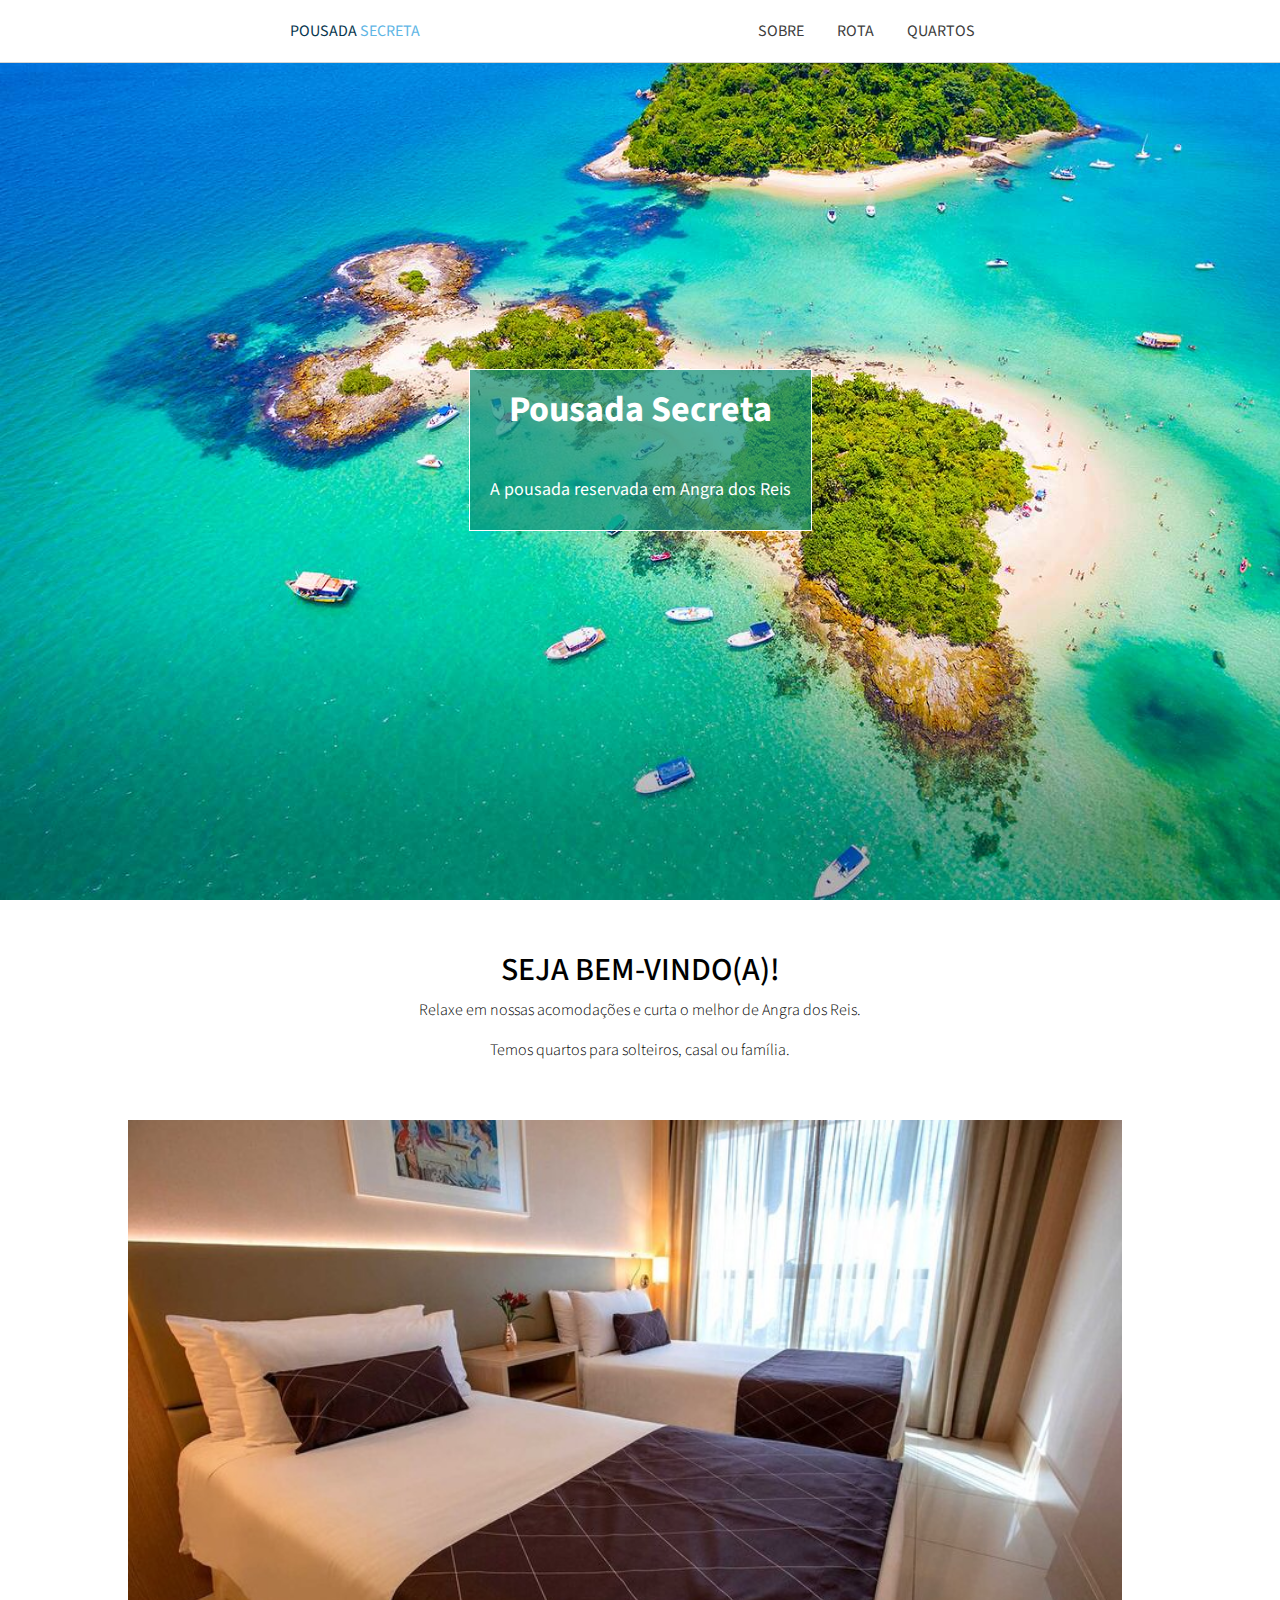
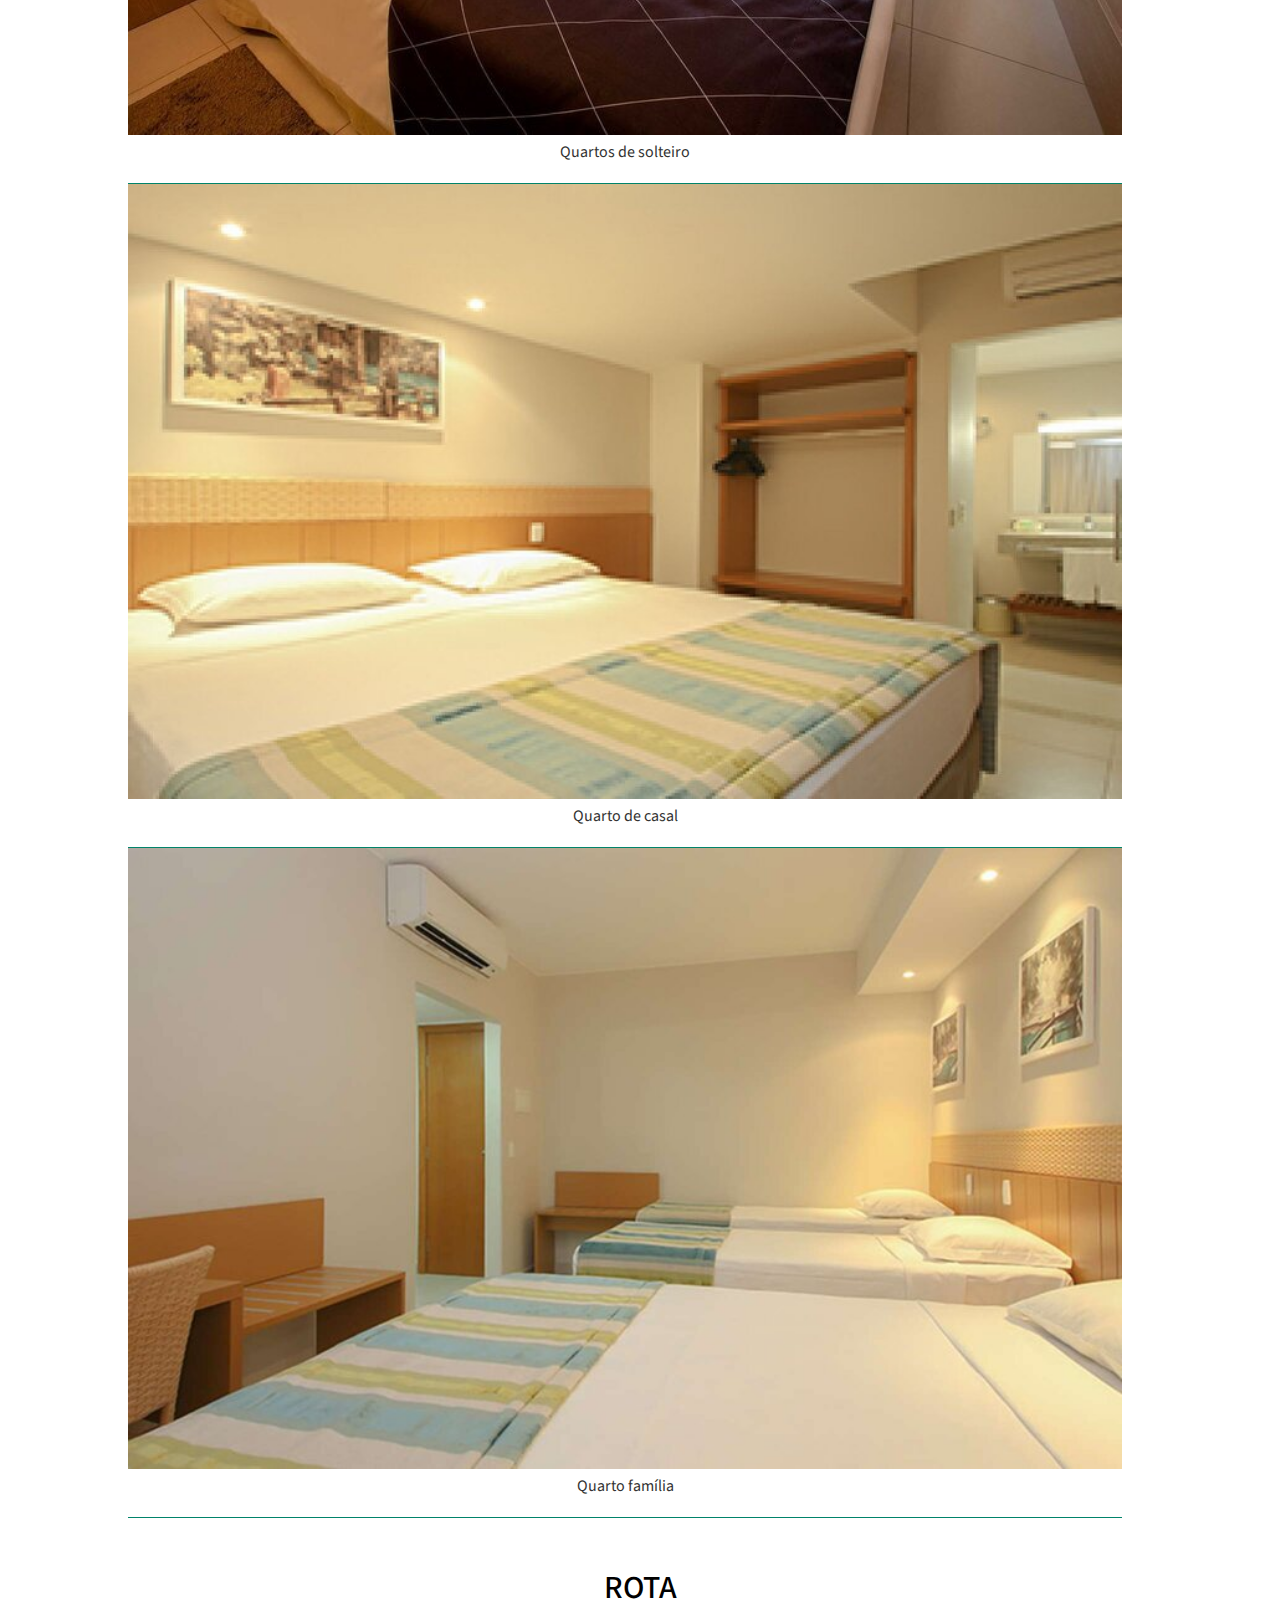
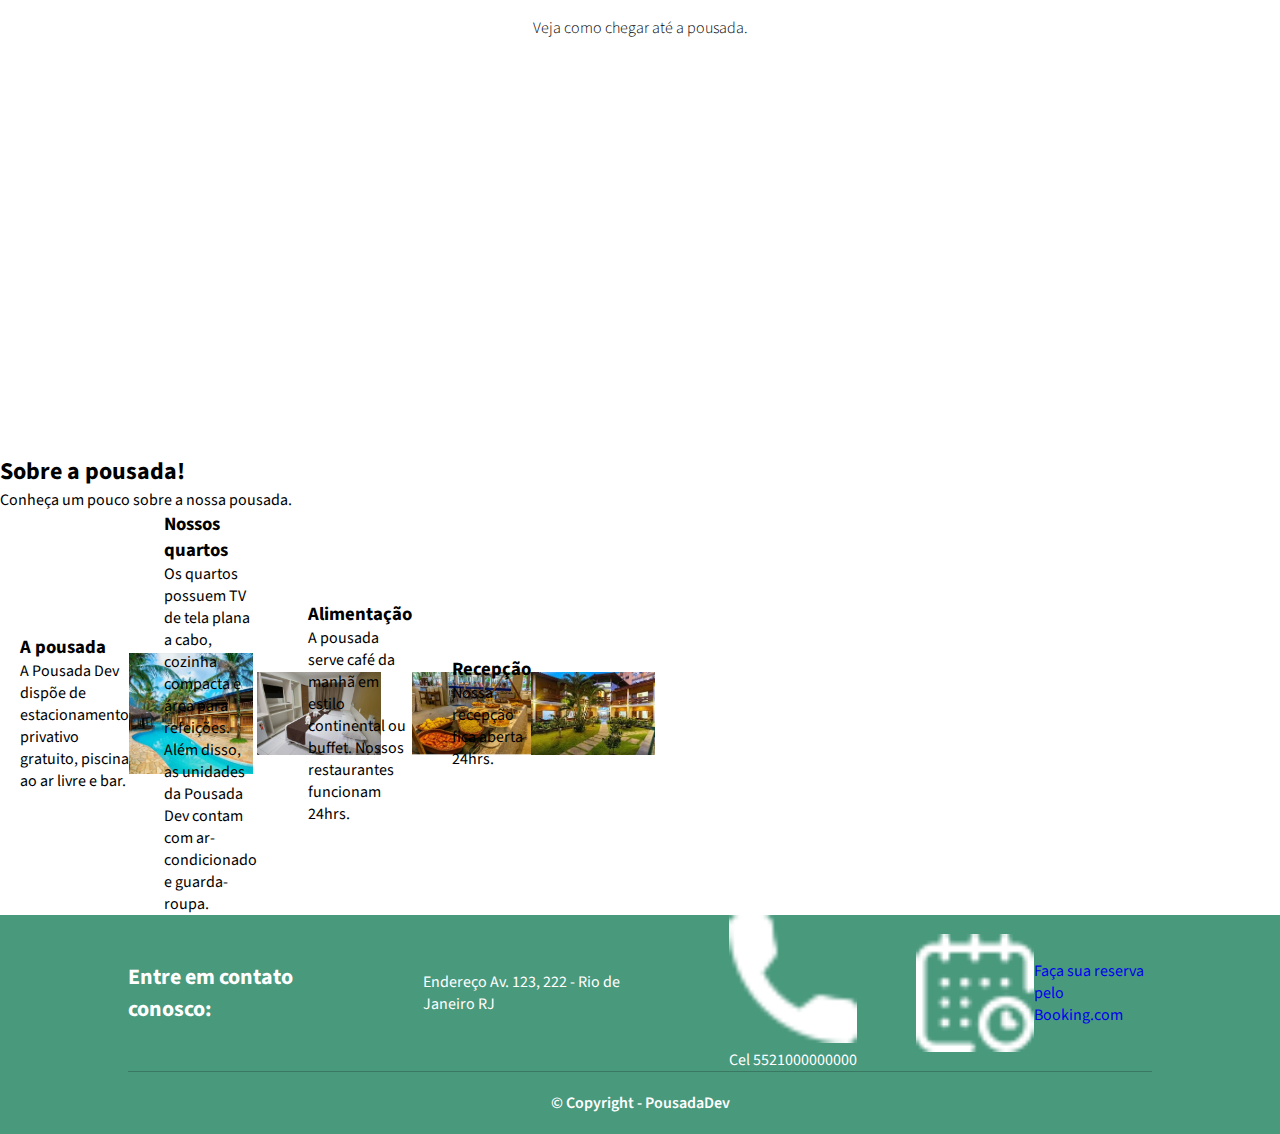
<file: index.html>
<!DOCTYPE html>
<html lang="pt-BR">

<head>
    <meta charset="UTF-8">
    <meta http-equiv="X-UA-Compatible" content="IE=edge">
    <meta name="viewport" content="width=device-width, initial-scale=1.0">
    <link rel="stylesheet" href="style.css">
    <link rel="stylesheet" href="https://fonts.googleapis.com/css2?family=Source+Sans+Pro:ital,wght@0,200;0,300;0,400;0,600;0,700;0,900;1,200;1,300;1,400;1,600;1,700;1,900&display=swap">
    <title>Pousada Secreta</title>
</head>

<body>
    <!--Inicio do cabecalho-->
    <header class="topo">
        <div class="tamanho-maximo-container container">

            <a class="link-logotipo" href="index.html">Pousada <span>Secreta</span></a>

            <div>

                <a class="link-topo" href="#sobre">Sobre</a>
                <a class="link-topo" href="#rota">Rota</a>
                <a class="link-topo" href="quartos.html">Quartos</a>
                
            </div>
        </div>
    </header>
    <!--Final do cabecalho-->

    <!--Inicio do conteúdo principal-->
    <main class="principal">
        <div class="titulo-site">
            <div class="titulo-site-descricao">
               <h1>
                   Pousada Secreta
               </h1>
               <p>A pousada reservada em Angra dos Reis</p>

            </div>
        </div>

        <div>
            <div class="tamanho-maximo-container secao-container">
                <h2>
                    Seja bem-vindo(a)!
                </h2>

                <p>Relaxe em nossas acomodações e curta o melhor de Angra dos Reis.</p>

                <p>Temos quartos para solteiros, casal ou família.</p>
            </div>
        </div>

        <div class="tamanho-maximo-container">

            <div class="quarto">
                <img src="assets/quarto-solteiro1.jpg" alt="Quarto para solteiros">
                <a href="quartos.html#solteiro">
                    <p>
                        Quartos de solteiro
                    </p>
                </a>
            </div>

            <div class="quarto">
                <img src="assets/quarto-casal1.jpg" alt="Quarto para casal">
                <a href="quartos.html#casal">
                    <p>
                        Quarto de casal
                    </p>
                </a>
            </div>

            <div class="quarto">
                <img src="assets/quarto-familia1.jpg" alt="Quarto para família">
                <a href="quartos.html#familia">
                    <p>
                        Quarto família
                    </p>
                </a>
            </div>

        </div>

        <div id="rota" class="tamanho-maximo-container secao-container">
            <h2>
                Rota
            </h2>
            <p>
                Veja como chegar até a pousada.
            </p>
        </div>

        <div class="container-rota">
            <iframe
                src="https://www.google.com/maps/embed?pb=!1m18!1m12!1m3!1d3673.117928111817!2d-43.36637978503287!3d-22.98269058497326!2m3!1f0!2f0!3f0!3m2!1i1024!2i768!4f13.1!3m3!1m2!1s0x9bda2c2293fa63%3A0x539cb07246f0e38d!2sVia%20Parque%20Shopping!5e0!3m2!1spt-BR!2sbr!4v1641088884806!5m2!1spt-BR!2sbr"
                width="100%" height="350" style="border:0;" allowfullscreen="" loading="lazy">
            </iframe>
        </div>

        <div id="sobre" class="sobre-pousada" >

            <h2>
                Sobre a pousada!
            </h2>
            <p>
                Conheça um pouco sobre a nossa pousada.
            </p>

        </div>

        <div class="tamanho-maximo-container descricao">
            <div class="descricao">
                <div class="descricao-conteudo">
                    <h3>
                        A pousada
                    </h3>
                    <p>
                        A Pousada Dev dispõe de estacionamento privativo gratuito, piscina ao ar livre e bar.
                    </p>
                </div>
                
                <img src="assets/img1.jpg" alt="A pousada">
            </div>

            <div class="descricao">
                <div class="descricao-conteudo">
                    <h3>
                        Nossos quartos
                    </h3>
                    <p>
                        Os quartos possuem TV de tela plana a cabo, cozinha compacta e área para refeições. Além disso, as
                        unidades da Pousada Dev contam com ar-condicionado e guarda-roupa.
                    </p>
                </div>
                
                <img src="assets/img2.jpg" alt="Quartos">
            </div>

            <div class="descricao">
                <div class="descricao-conteudo">
                    <h3>
                        Alimentação
                    </h3>
                    <p>
                        A pousada serve café da manhã em estilo continental ou buffet. Nossos restaurantes funcionam 24hrs.
                    </p>
                </div>

                <img src="assets/img3.jpg" alt="Alimentação">
            </div>

            <div class="descricao">
                <div class="descricao-conteudo">
                    <h3>
                        Recepção
                    </h3>
                    <p>
                        Nossa recepção fica aberta 24hrs.
                    </p>
                </div>

                <img src="assets/img5.jpg" alt="Recepção">
            </div>
        </div>
    </main>
    <!--Final do conteúdo principal-->

    <!--Inicio do rodape-->
    <footer class="rodape">

        <div class="tamanho-maximo-container rodape-container">
            <div class="rodape-info">
                <h4>Entre em contato conosco:</h4>
            </div>

            <a class= "rodape-info rodape-link" target="_blank" href="https://goo.gl/maps/wPAS58QxiTopxK6w7">

                <p>
                    Endereço
                    Av. 123, 222 - Rio de Janeiro RJ
                </p>

            </a>

            <div class="rodape-tel">
                <img src="assets/icones/telefone.png" alt="icone do telefone" title="icone do telefone">

                <p>
                    Cel 5521000000000
                </p>

            </div>

            <a class="rodape-info" target="_blank"
                href="https://www.booking.com/searchresults.pt-br.html?aid=375635;label=msn-wLZ0m4wRNI00wFHQAaaO3w-79920787059858%3Atikwd-79920803013016%3Aaud-808219487%3Aloc-20%3Aneo%3Amte%3Adec%3Aqsbooking;sid=9ca5cbe6c9db71b34b98c0738ea780f4;dest_id=-666610;dest_type=city&">
                <img src="assets/icones/calendario.png" alt="Ícone calendario" title="Ícone calendario" />

                <p>
                    Faça sua reserva pelo Booking.com
                </p>
            </a>

            <div class="rodape-copyright">
                © Copyright - PousadaDev
            </div>

    </footer>
    <!--Final do rodape-->
</body>

</html>
</file>
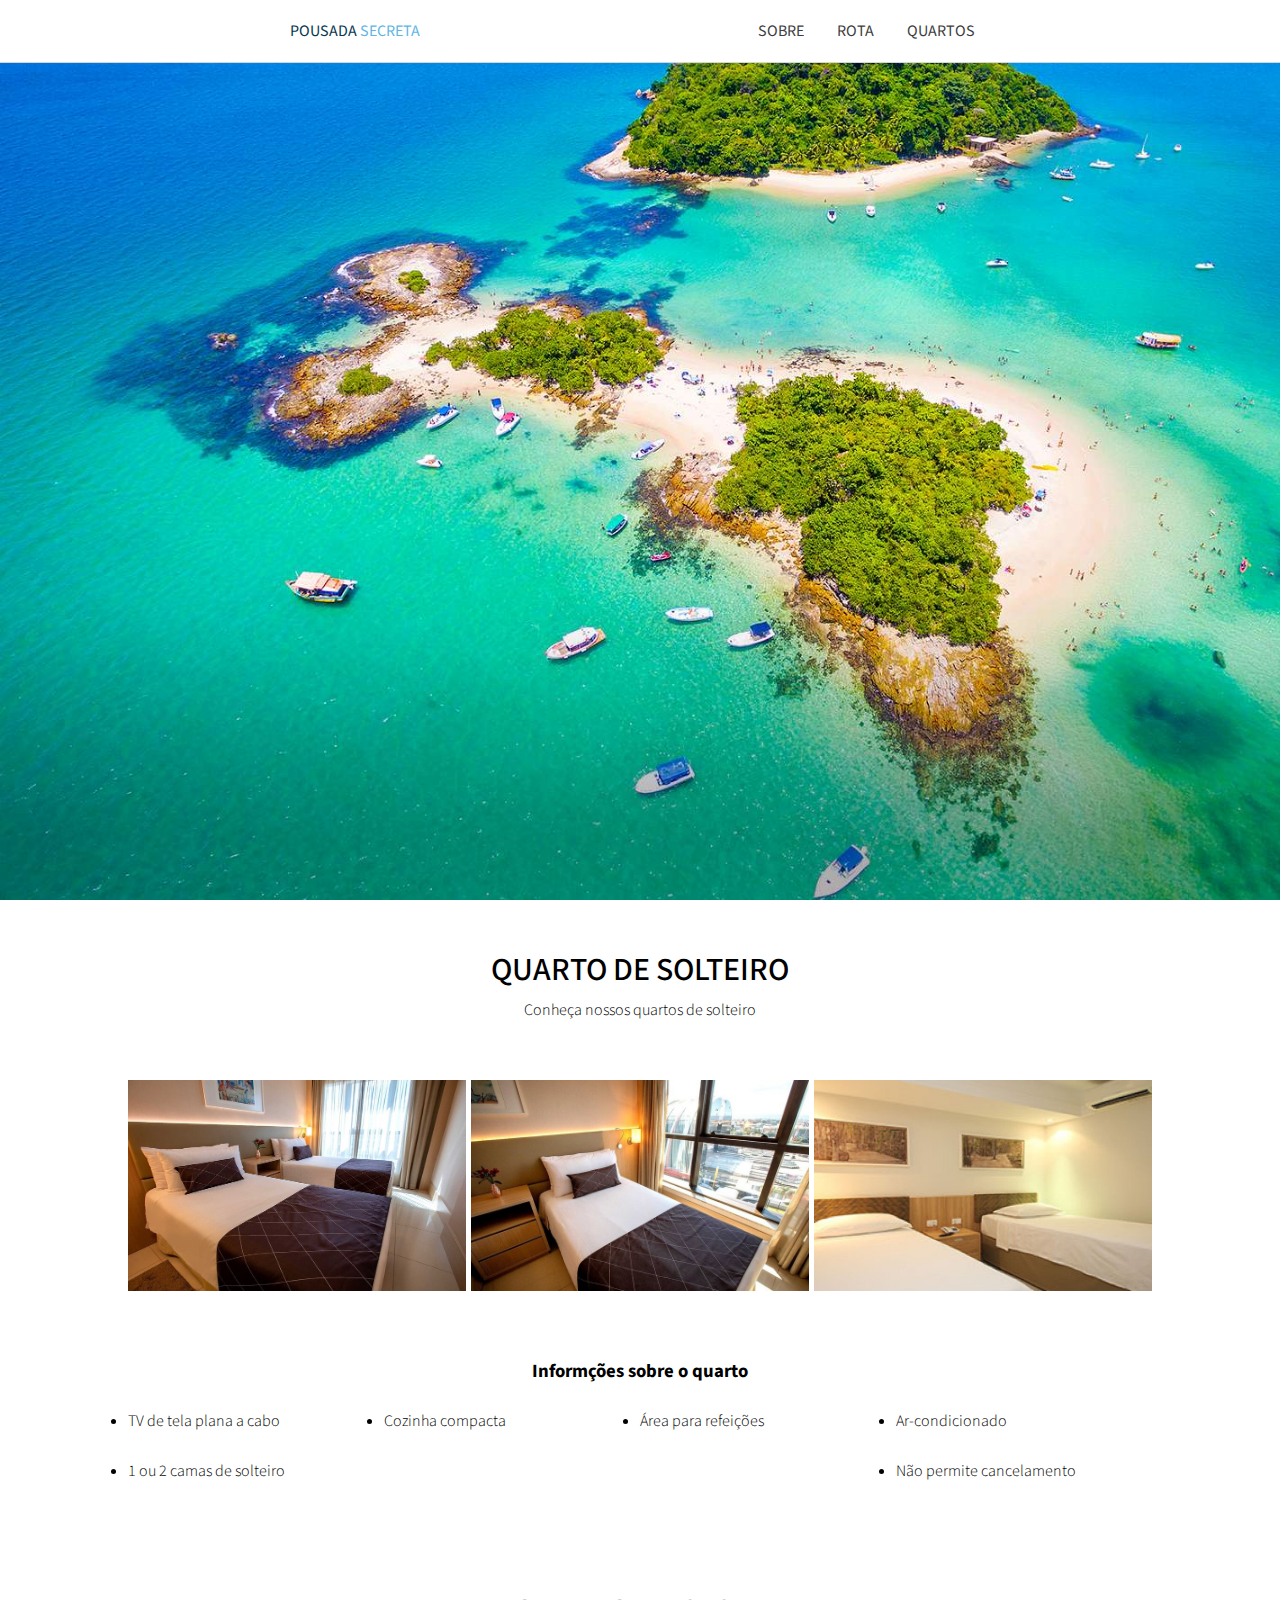
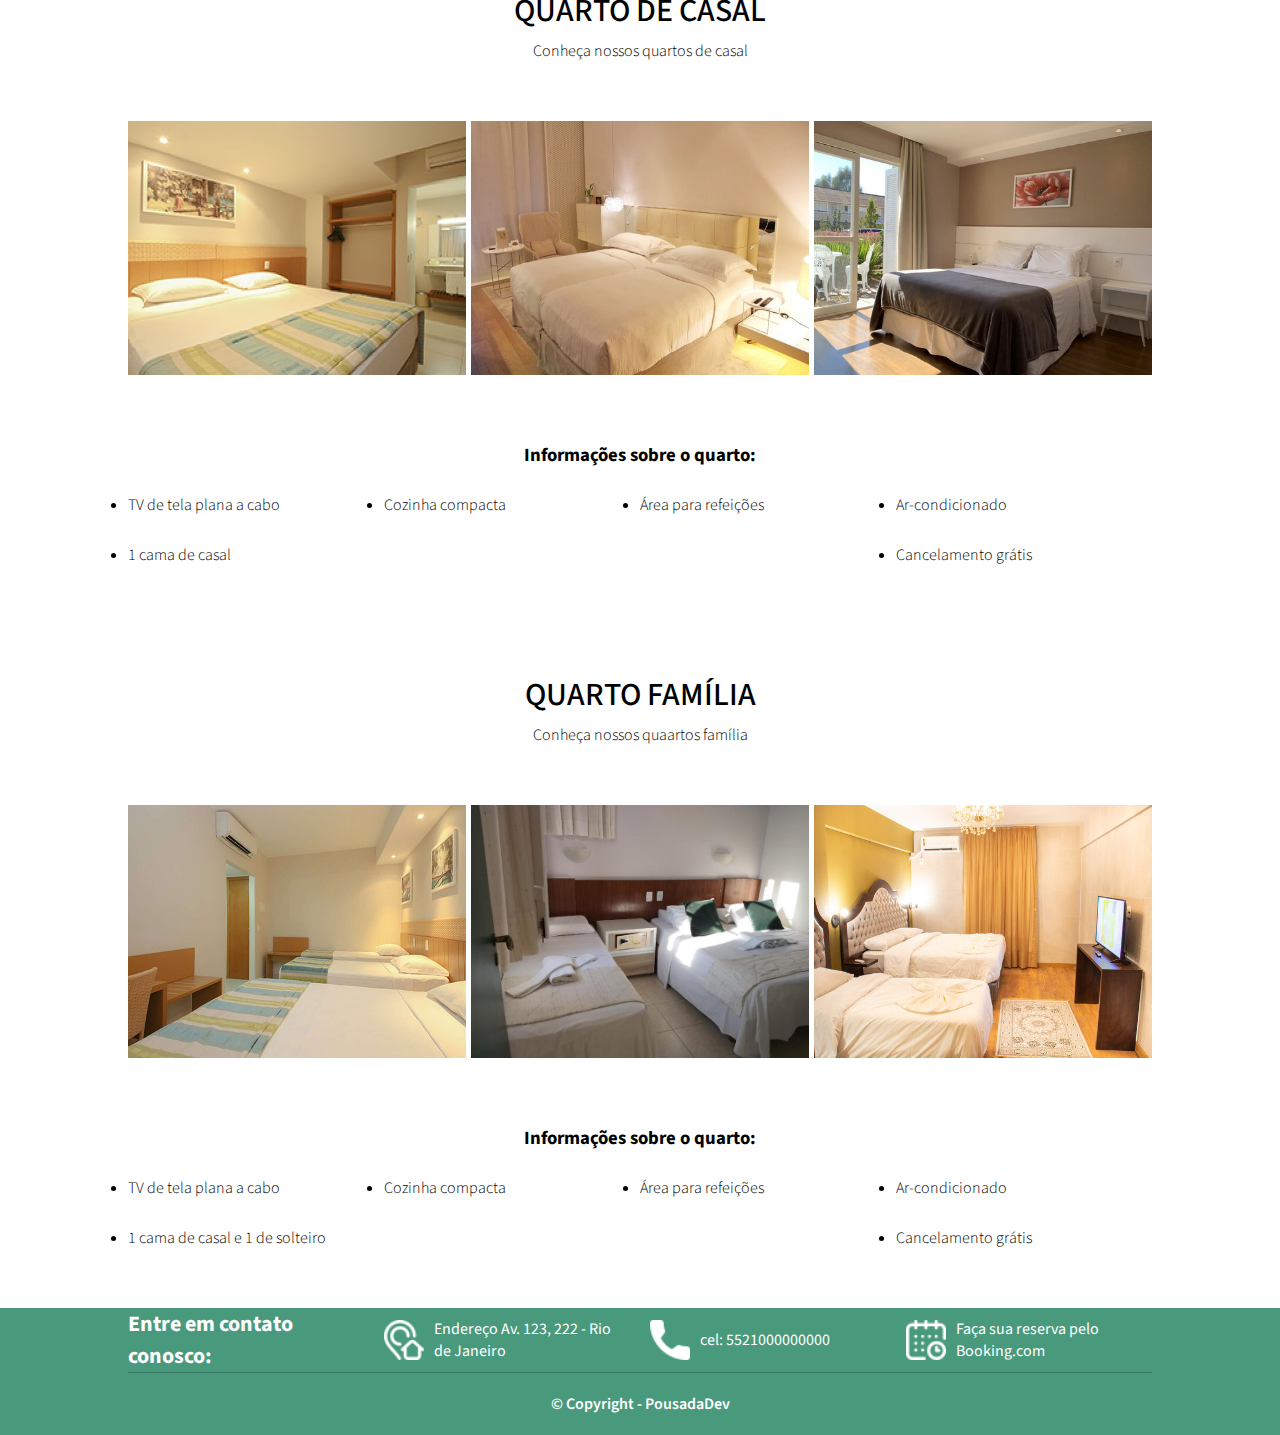
<file: quartos.html>
<!DOCTYPE html>
<html lang="pt-BR">
<head>
    <meta charset="UTF-8">
    <meta http-equiv="X-UA-Compatible" content="IE=edge">
    <meta name="viewport" content="width=device-width, initial-scale=1.0">
    <link href="https://fonts.googleapis.com/css2?family=Source+Sans+Pro:ital,wght@0,200;0,300;0,400;0,600;0,700;0,900;1,200;1,300;1,400;1,600;1,700;1,900&display=swap" rel="stylesheet">
    <link rel="stylesheet" href="style.css">
    <link rel="stylesheet" href="style-quarto.css">
    <title>Quartos - Pousada Secreta</title>
</head>

<body>

    <header class="topo">
        <div class="tamanho-maximo-container container">
            <a href="index.html" class="link-logotipo">Pousada <span>Secreta</span></a>

            <div>
                <a href="index.html#sobre" class="link-topo">Sobre</a>
                <a href="index.html#rota" class="link-topo">Rota</a>
                <a href="quartos.html" class="link-topo">Quartos</a>
            </div>
        </div>
    </header>

    <main class="principal">
        <div class="titulo-site titulo-galeria"></div>

            <div id="solteiro" class="tamanho-maximo-container secao-container">
                <h2>Quarto de Solteiro</h2>
            <p>
                Conheça nossos quartos de solteiro
            </p>
            </div>

            <div class="quartos tamanho-maximo-container quartos-galeria">
                <img class="quartos-img" src="assets/quarto-solteiro1.jpg" alt="Quarto de solteiro 1" title="Quarto de solteiro 1">
                <img class="quartos-img" src="assets/quarto-solteiro2.jpg" alt="Quarto de solteiro 2" title="Quarto de solteiro 2">
                <img class="quartos-img" src="assets/quarto-solteiro3.jpg" alt="Quarto de solteiro 3" title="Quarto de solteiro 3">
            </div>

            <div class="tamanho-maximo-container secao-container">
                <h3>Informções sobre o quarto</h3>
                <ul class="quarto-informacoes">
                    <li>TV de tela plana a cabo</li>
                    <li>Cozinha compacta</li>
                    <li>Área para refeições</li>
                    <li>Ar-condicionado</li>
                    <li>1 ou 2 camas de solteiro</li>
                    <li>Não permite cancelamento</li>
                </ul>
            </div>
        
        
        <div >
            <div id="casal" class="tamanho-maximo-container secao-container">
                <h2>Quarto de casal</h2>
                <p>
                    Conheça nossos quartos de casal
                </p>
            </div>
            <div class="quartos tamanho-maximo-container">
                <img class="quartos-img" src="assets/quarto-casal1.jpg" alt="Quarto de casal">
                <img class="quartos-img" src="assets/quarto-casal2.jpg" alt="Quarto de casal">
                <img class="quartos-img" src="assets/quarto-casal3.jpg" alt="Quarto de casal">
            </div>
            <div class="tamanho-maximo-container secao-container">
                <h3>Informações sobre o quarto:</h3>
                <ul class="quarto-informacoes">
                    <li>TV de tela plana a cabo</li>
                    <li>Cozinha compacta</li>
                    <li>Área para refeições</li>
                    <li>Ar-condicionado</li>
                    <li>1 cama de casal</li>
                    <li>Cancelamento grátis</li>
                </ul>
            </div>
        </div>

            <div id="familia" class="tamanho-maximo-container secao-container">
                <h2>Quarto família</h2>
                <p>
                    Conheça nossos quaartos família
                </p>
            </div>
            <div class="quartos tamanho-maximo-container quartos-galeria">
                <img class="quartos-img" src="assets/quarto-familia1.jpg" alt="Quarto família 1" title="Quarto família 1">
                <img class="quartos-img" src="assets/quarto-familia2.jpg" alt="Quarto família 2" title="Quarto família 2">
                <img class="quartos-img" src="assets/quarto-familia3.jpg" alt="Quarto família 3" title="Quarto família 3">
              </div>
            <div class="tamanho-maximo-container secao-container">
             <h3>Informações sobre o quarto:</h3>
                <ul class="quarto-informacoes">
                    <li>TV de tela plana a cabo</li>
                    <li>Cozinha compacta</li>
                    <li>Área para refeições</li>
                    <li>Ar-condicionado</li>
                    <li>1 cama de casal e 1 de solteiro</li>
                    <li>Cancelamento grátis</li>
                </ul>
            </div>
    </main>

    <footer class="rodape">
        <div class="tamanho-maximo-container rodape-container">
            <div class="rodape-info">
                <h4>Entre em contato conosco:</h4>
            </div>
            <a class="rodape-info rodape-link" target="_blank" href="https://goo.gl/maps/wPAS58QxiTopxK6w7">
                <img class="rodape-icone" src="assets/icones/endereco.png" alt="ícone enderco">

                <p>
                    Endereço
                    Av. 123, 222 - Rio de Janeiro
                </p>
            </a>

            <div class="rodape-info">
                <img class="rodape-icone" src="assets/icones/telefone.png" alt="telefone">

                <p>
                    cel: 5521000000000
                </p>
            </div>

            <a class="rodape-info rodape-link" target="_blank"
                href="https://www.booking.com/searchresults.pt-br.html?aid=375635;label=msn-wLZ0m4wRNI00wFHQAaaO3w-79920787059858%3Atikwd-79920803013016%3Aaud-808219487%3Aloc-20%3Aneo%3Amte%3Adec%3Aqsbooking;sid=9ca5cbe6c9db71b34b98c0738ea780f4;dest_id=-666610;dest_type=city&">
                <img class="rodape-icone" src="assets/icones/calendario.png" alt="calendario">
                <p>
                    Faça sua reserva pelo Booking.com
                </p>
            </a>
            <div class="rodape-copyright">
                © Copyright - PousadaDev
            </div>
        </div>
    </footer>

</body>
</html>
</file>
<file: style.css>
*{
    text-decoration: none;
    margin: 0;
    padding: 0;
}
body{
    font-family: 'Source Sans Pro', sans-serif;
}
.container{
    max-width: 1024px;
}

.topo {
    position: fixed;
    width: 100%;
    background-color: #fff;
    border-bottom: 1px solid #d5d5d5;
}

.topo .container{
    display: flex;
    align-items: center;
    justify-content: space-around;
    width: 100%;
    padding: 20px;
}
.link-logotipo{
    color:  #083750;
    text-transform: uppercase;
}
.link-logotipo span{
    color:  #5fb6e5;
}
.link-topo{
    text-transform: uppercase;
    line-height: 18px;
    padding: 0px 15px 10px 15px;
    color: #3d3d3d;
}
.imagem-pousada{
    width: 1024px;
}
.titulo-site{
    background-image: url('assets/img-fundo.jpg');
    background-repeat: no-repeat;
    background-size: cover;
    height: 100vh;

    display: flex;
    justify-content: center;
    align-items: center;    
}
.titulo-site-descricao{
    color: #fff;
    font-size: 18px;
    background-color: #0a9077b3;
    border: 1px solid;
    padding: 0 20px;
    text-align: center;
    line-height: 80px;
}

.secao-container {
    text-align: center;
    line-height: 40px;
    margin-top: 50px;
    margin-bottom: 50px;
    font-weight: 300;
}
.secao-container h2{
    font-size: 32px;
    font-weight: 500;
    text-transform: uppercase;
}
.quartos {
    display: flex;
    justify-content: space-between;
}
.quarto{
    margin-right: 30px;
    padding-bottom: 20px;
    border-bottom: 1px solid #00836a;
    color: #3d3d3d
}
.quarto a {
    color: #333;
}
.quarto p{
    text-align: center;
}

.tamanho-maximo-container {
    max-width: 1024px;
    margin: 0 auto;
}
.secao-container{
    text-align: center;
    margin-top: 50px;
    padding-bottom: 50px;
}
.secao-container h2{
    font-size: 32px;
    font-weight: 500px;
    text-transform: uppercase;
}
img{
    width: 100%;
}
.descricoes{
    display: flex;
    flex-wrap: wrap;
    justify-content: space-around;
    padding-bottom: 50px;
}
.descricao{
    display: flex;
    width: 45%;
    margin: 0 10px;
    align-items: center;
    justify-content: space-around;
}
.descricao-conteudo{
    flex: 1 1 auto;
}
.descricao-img{
    width: 100px;
    height: 113px;
    object-fit: cover;
    margin-left: 10px;
}
.rodape-copyright {
    text-align: center;
    padding: 20px;
    border-top: 1px solid #3b7863;
    color: #fff;
    font-weight: 600;
    width: 100%;
  }
  
.rodape {
    background-color: #49997d;
    color:#fff;
  }
  
.rodape h4 {
    font-size: 22px;
  }
  
  .rodape-container {
    display: flex;
    flex-wrap: wrap;
    justify-content: space-between;
  }
  
  .rodape-info {
    width: 23%;
    display: flex;
    align-items: center;
  }
  
  .rodape-link{
    margin-right: 10px;
    color: #fff;
    text-decoration: none;
  }
  
  .rodape-icone {
    width: 40px;
    height: 40px;
    margin-right: 10px;
  }
  
  .rodape-info a{
    text-decoration: none;
    color: #fff;
  }
</file>
<file: style-quarto.css>
.quartos-img{
    width: 33%;
    padding-bottom: 10px;
  }
  
  .quarto-informacoes {
    display: flex;
    justify-content: space-between;
    flex-wrap: wrap;
  }
  
  .quarto-informacoes li {
    width: 25%;
    text-align: left;
    margin-top: 10px;
  }
</file>
